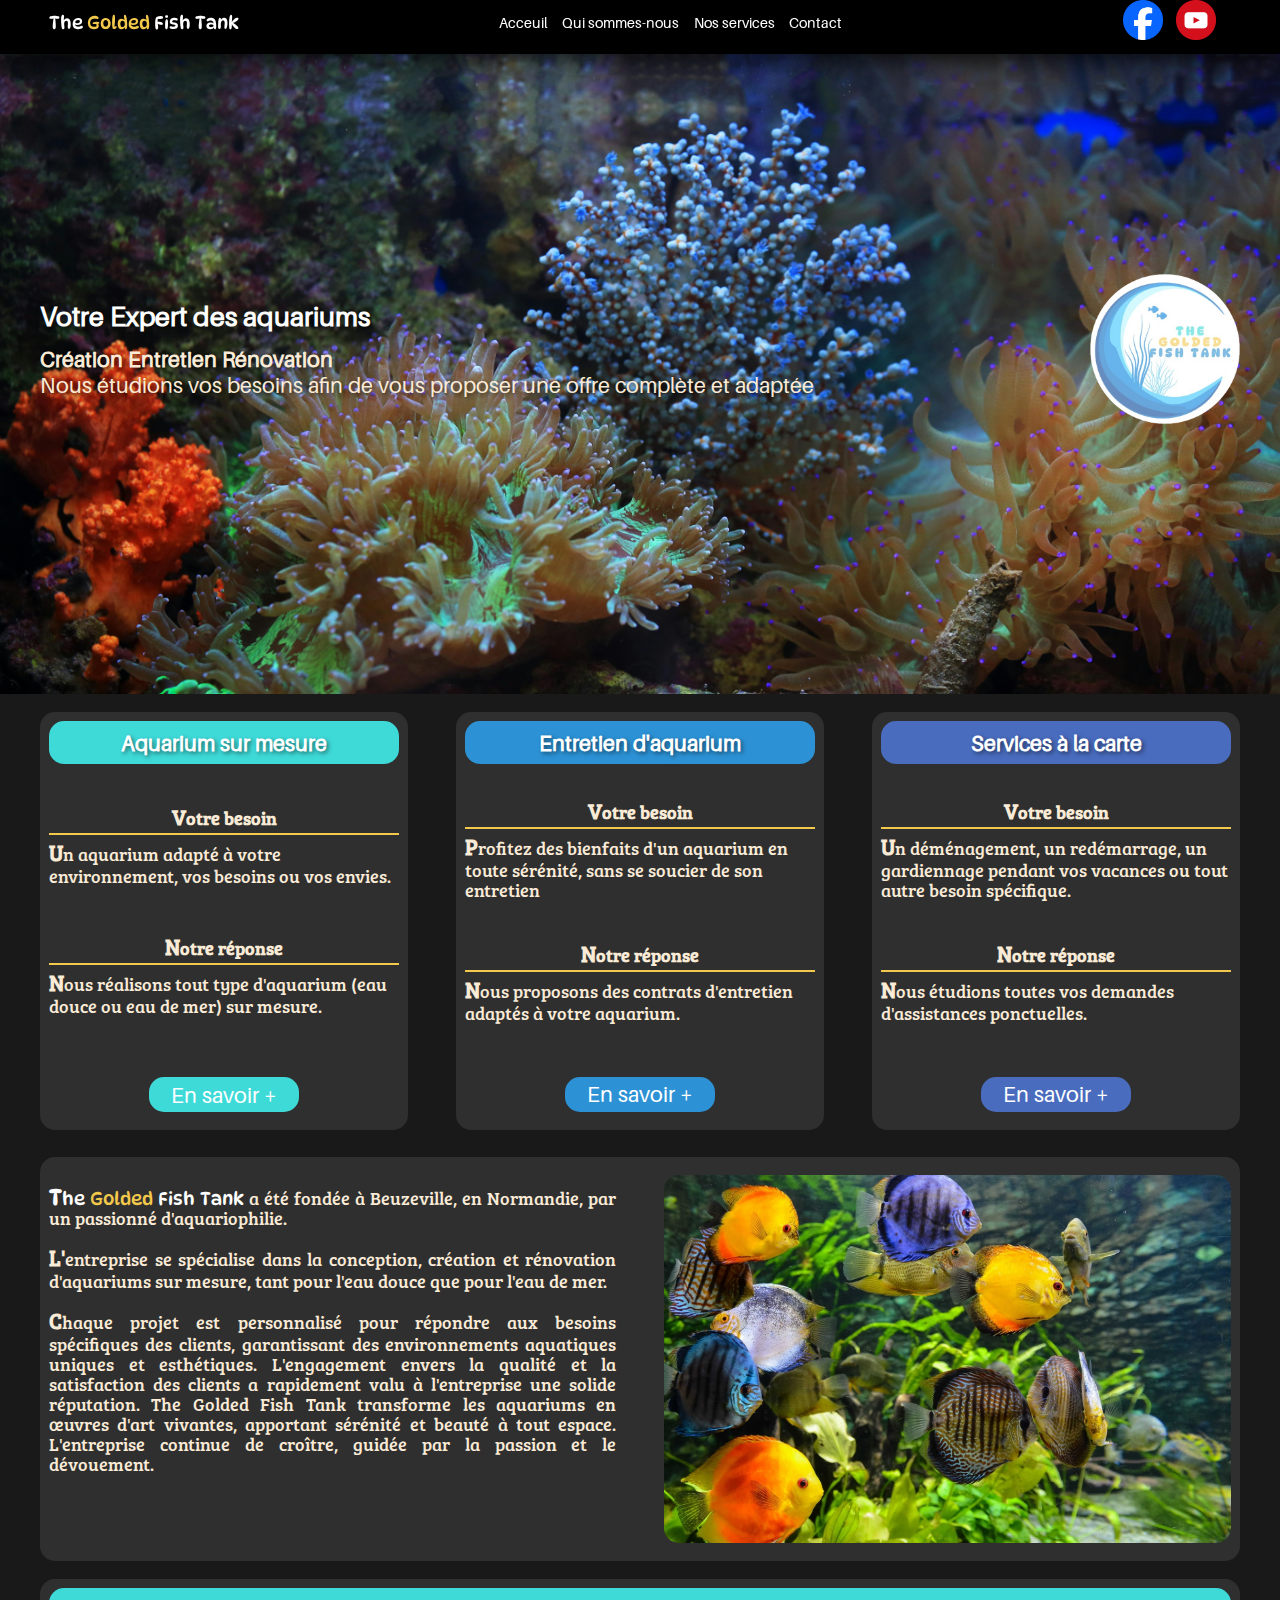
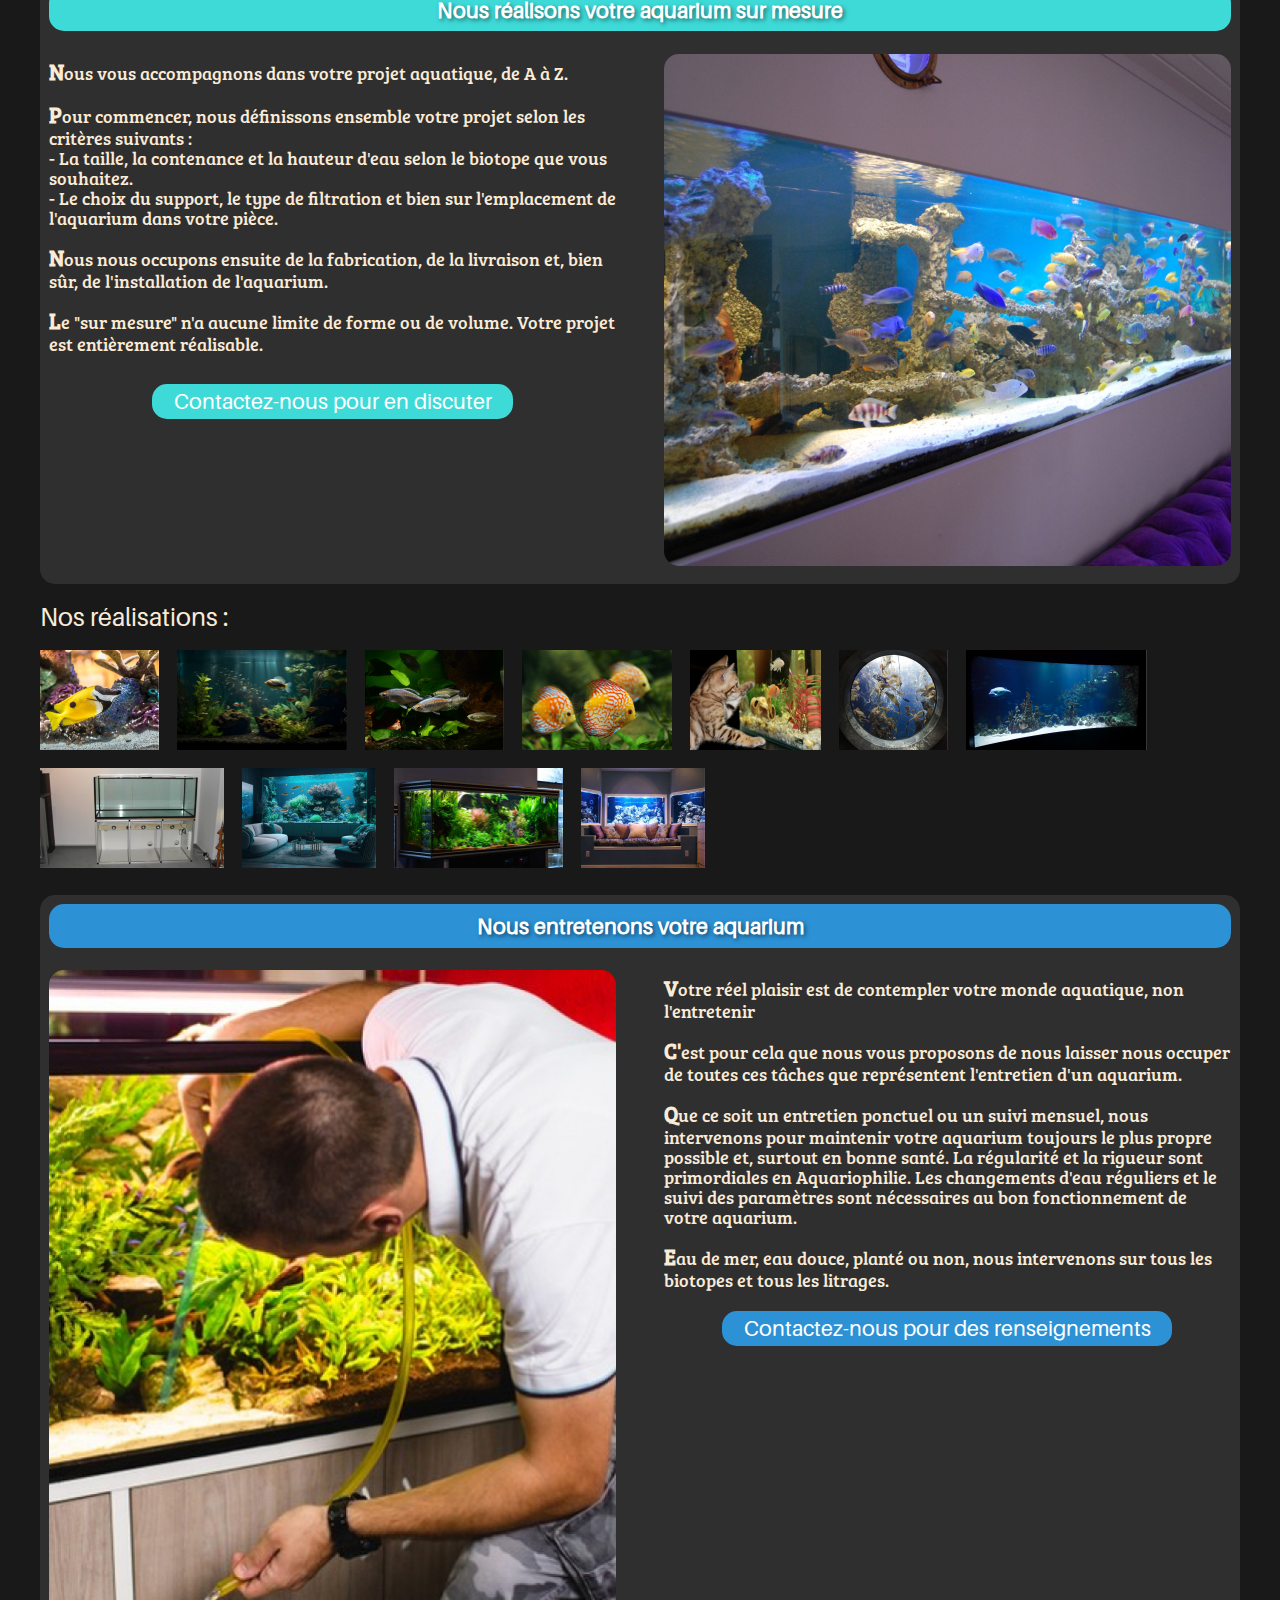
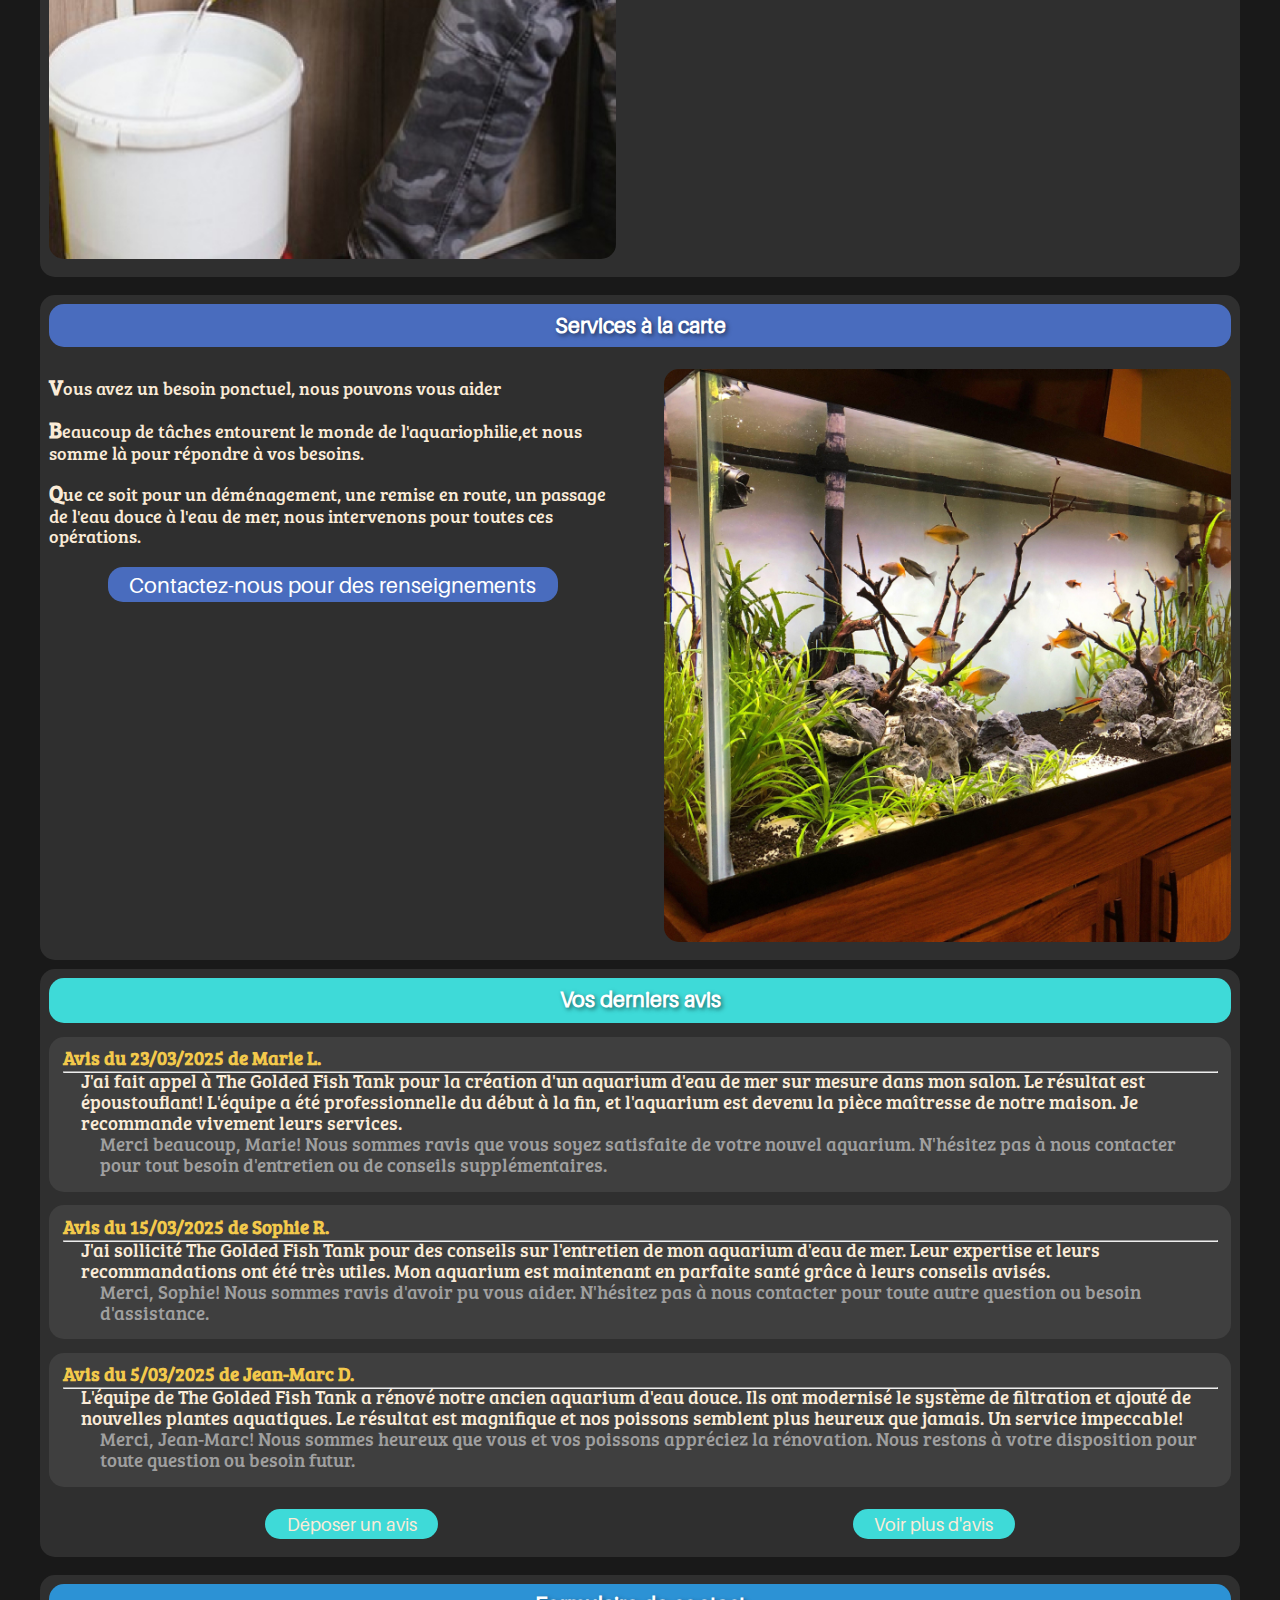
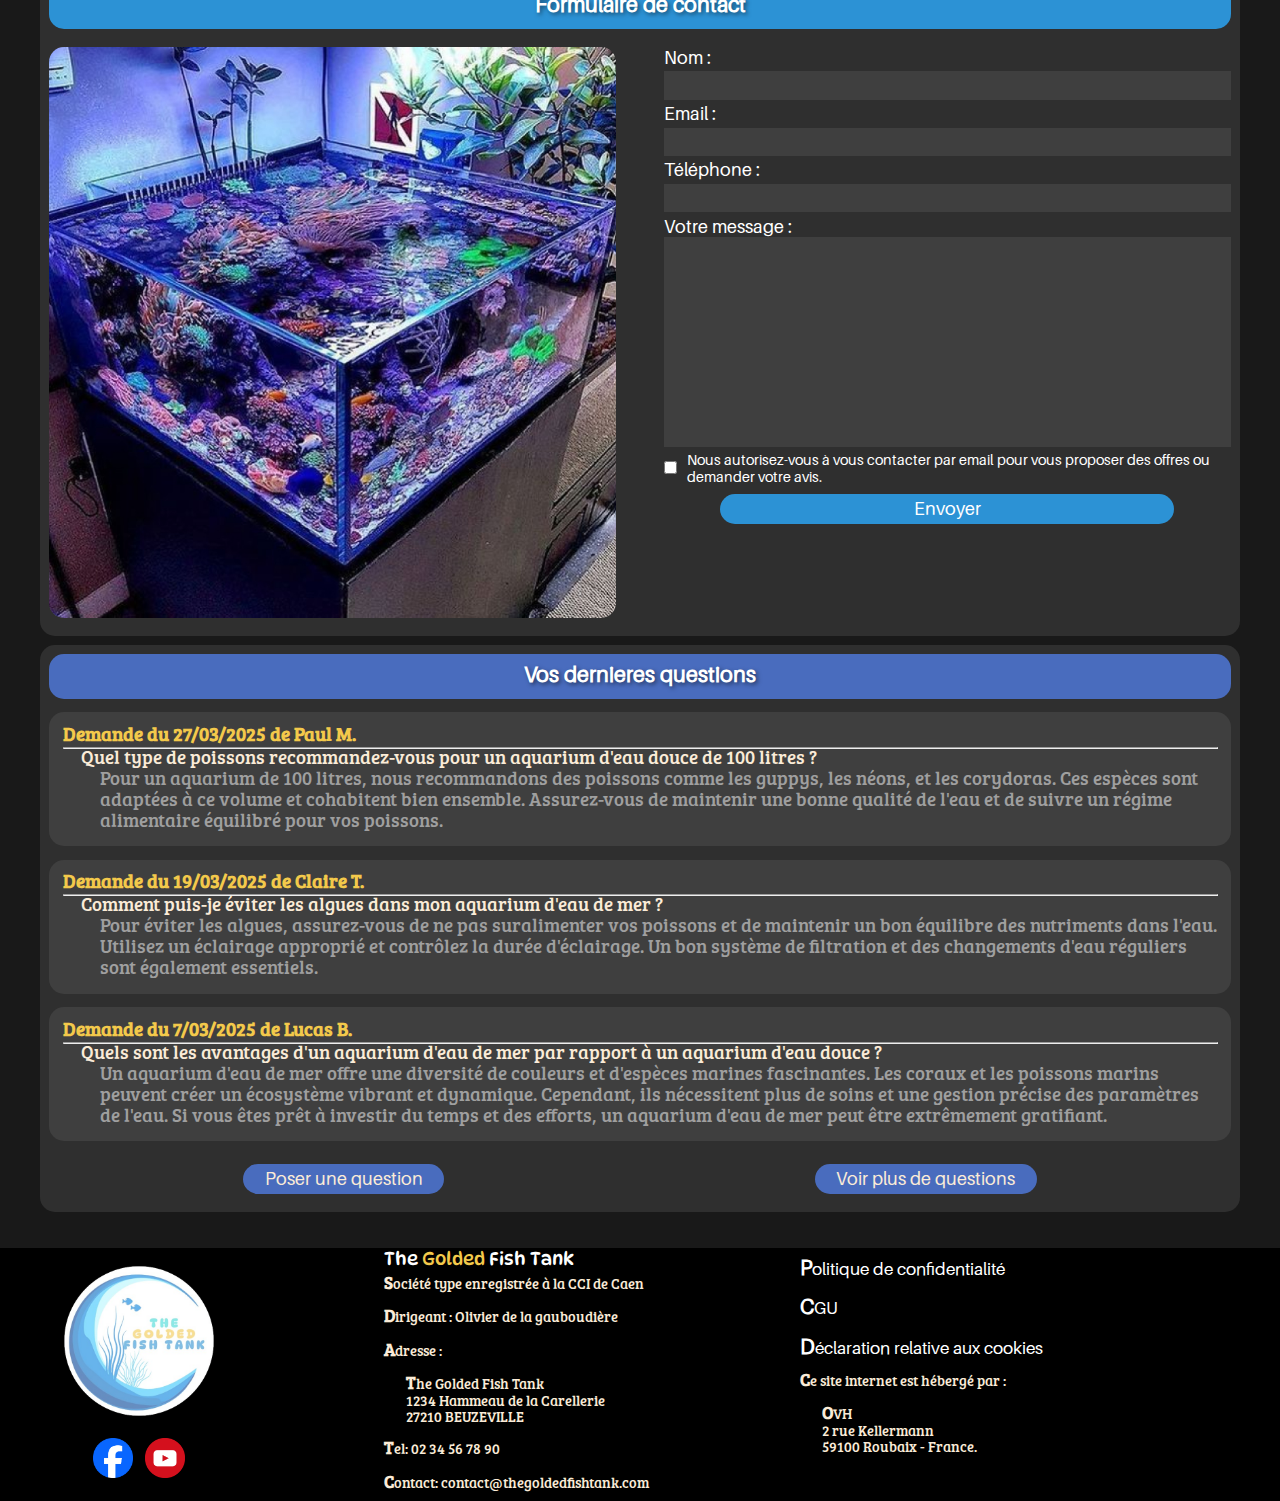
<file: index.html>
<!DOCTYPE html>
<html lang="fr">

<head>
    <meta charset="UTF-8">
    <meta name="description"
        content="Découvrez nos services professionnels de conseil, création, entretien et rénovation d'aquariums d'eau douce et d'eau de mer. Des solutions sur mesure pour des aquariums éclatants et sains. Nous intervenons sur toute la Normandie. Contactez-nous pour un  devis gratuit !">
    <meta name="viewport" content="width=device-width, initial-scale=1.0">
    <title>Conseil, Création, Entretien, et Rénovation d'Aquariums - Eau douce et Eau de mer - The Golded Fish Tank
        intervient sur toute la Normandie
    </title>
    <link rel="stylesheet" href="./assets/css/style.css">
    <script src="./assets/js/script.js" defer></script>
</head>

<body>
    <header>
        <div class="element">
            <div class="innerheader">
                <div class="hamburgermenu">
                    <div>
                        <img id="hamburgericon" src="./assets/img/menu_24dp_E8EAED_FILL0_wght400_GRAD0_opsz24.png"
                            alt="Hamburger menu">
                    </div>
                    <div id="hambmenu">
                        <a href="#mainpage" class="menuItem">Acceuil</a>
                        <a href="#whoweare" class="menuItem">Qui sommes-nous</a>
                        <a href="#ourservices" class="menuItem">Nos services</a>
                        <a href="#contactus" class="menuItem">Contact</a>
                    </div>
                </div>
                <div class="title">The <span class="golded">Golded</span> Fish Tank</div>
                <div class="menu">
                    <a href="#mainpage">Acceuil</a>
                    <a href="#whoweare">Qui sommes-nous</a>
                    <a href="#ourservices">Nos services</a>
                    <a href="#contactus">Contact</a>
                </div>
                <div class="socialheader">
                    <a href="https://www.facebook.fr">
                        <img class="logofacebook" src="./assets/img/facebook_logo.png" alt="Facebook logo">
                    </a>
                    <a href="https://www.youtube.fr">
                        <img class="logoyoutube" src="./assets/img/youtube_logo.png" alt="Youtube logo">
                    </a>
                </div>
            </div>
        </div>
    </header>

    <div id="loginFrame">
        <h2 class="boxedtitle color1">
            Veuillez vous identifier
        </h2>
        <p>Vous devez être un utilisateur enregistré pour pouvoir déposer un avis ou participer au forum de dicussion.
        </p>
        <form id="loginForm">
            <label for="username">Nom d'utilisateur :</label>
            <div>
                <input type="text" autocomplete="username" id="loginFormName" name="username" required>
            </div>
            <label for="password">Mot de passe :</label>
            <div>
                <input type="password" autocomplete="current-password" id="loginFormPassword" name="password" required>
            </div>
            <div class="inline">
                <input class="boxedbutton color2" type="submit" value="Valider">
                <input class="boxedbutton color2" type="reset" value="Annuler">
            </div>
        </form>
        <div id="loginError"></div>
        <p>Pas encore de compte utilisateur ?</p>
        <form id="createUserForm">
            <input class="boxedbutton color2" type="submit" value="Créer un compte">
        </form>
    </div>

    <div id="newUserFrame">
        <h2 class="boxedtitle color1">
            Enregistrez-vous
        </h2>
        <form id="newUserForm">
            <label for="email">Email :</label>
            <div>
                <input type="email" autocomplete="email" name="email" required>
            </div>
            <label for="username">Nom d'utilisateur :</label>
            <div>
                <input type="text" autocomplete="username" name="username" required>
            </div>
            <label for="userpass">Mot de passe :</label>
            <div>
                <input type="password" autocomplete="current-password" name="userpass" required>
            </div>
            <label for="userpasscheck">Confirmez le mot de passe :</label>
            <div>
                <input type="password" autocomplete="current-password" name="userpasscheck" required>
            </div>
            <div class="inline">
                <input class="boxedbutton color2" type="submit" value="Valider">
                <input class="boxedbutton color2" type="reset" value="Annuler">
            </div>
        </form>
        <div id="newUserError"></div>
    </div>

    <div id="newForumFrame">
        <h2 class="boxedtitle color1">
            Posez votre question
        </h2>
        <form id="newForumForm">
            <label for="message">Saisissez votre message :</label>
            <div>
                <textarea name="message" id="forumMessage" name="message" cols="30" rows="10"></textarea>
            </div>
            <div class="inline">
                <input class="boxedbutton color2" type="submit" value="Envoyer">
                <input class="boxedbutton color2" type="reset" value="Annuler">
            </div>
        </form>
        <p>Avertissement : votre question ainsi que notre réponse ne seront publiées qu'après un délais due à la
            nécessite d'assurer la modération du contenu en application de nos conditions générales d'utilisation.</p>
    </div>

    <div id="newReviewFrame">
        <h2 class="boxedtitle color1">
            Déposez votre avis
        </h2>
        <form id="newReviewForm">
            <label for="message">Saisissez votre message :</label>
            <div>
                <textarea name="message" id="reviewMessage" name="message" cols="30" rows="10"></textarea>
            </div>
            <div class="inline">
                <input class="boxedbutton color2" type="submit" value="Envoyer">
                <input class="boxedbutton color2" type="reset" value="Annuler">
            </div>
        </form>
        <p>Avertissement : votre avis ainsi que notre réponse ne seront publiées qu'après un délais due à la nécessite
            d'assurer la modération du contenu en application de nos conditions générales d'utilisation.</p>
    </div>

    <div class="spacer"></div>

    <section id="mainpage" class="anchor-section">
        <div class="mainpicture">
            <img src="./assets/img/pexels-saturnus99-9004341.jpg" alt="Aquarium récifal">
            <div class="element maintitle">
                <div>
                    <h1 class="bigtitle">Votre Expert des aquariums</h1>
                    <div class="smalltitle"><b>Création Entretien Rénovation</b><br>
                        Nous étudions vos besoins afin de vous proposer une offre complète et adaptée
                    </div>
                </div>
                <img id="mainlogo" src="./assets/img/logo_thegoldedfishtank.png" alt="">
            </div>
        </div>
    </section>

    <section id="ourservices" class="anchor-section">
        <div class="element">
            <div class="holder">
                <div class="tuile animated-card">
                    <h2 class="boxedtitle color1">
                        Aquarium sur mesure
                    </h2>
                    <div>
                        <p class="center">Votre besoin</p>
                        <hr>
                        <p>Un aquarium adapté à votre environnement, vos besoins ou vos envies.</p>
                    </div>
                    <div>
                        <p class="center">Notre réponse</p>
                        <hr>
                        <p>Nous réalisons tout type d'aquarium (eau douce ou eau de mer) sur mesure.</p>
                    </div>
                    <div class="boxedbutton color1">
                        <a href="#surmesure">En savoir +</a>
                    </div>
                </div>

                <div class="tuile animated-card">
                    <h2 class="boxedtitle color2">
                        Entretien d'aquarium
                    </h2>
                    <div>
                        <p class="center">Votre besoin</p>
                        <hr>
                        <p>Profitez des bienfaits d'un aquarium en toute sérénité, sans se soucier de son entretien</p>
                    </div>
                    <div>
                        <p class="center">Notre réponse</p>
                        <hr>
                        <p>Nous proposons des contrats d'entretien adaptés à votre aquarium.</p>
                    </div>
                    <div class="boxedbutton color2">
                        <a href="#entretien">En savoir +</a>
                    </div>
                </div>

                <div class="tuile animated-card">
                    <h2 class="boxedtitle color3">
                        Services à la carte
                    </h2>
                    <div>
                        <p class="center">Votre besoin</p>
                        <hr>
                        <p>Un déménagement, un redémarrage, un gardiennage pendant vos vacances ou tout autre besoin
                            spécifique.
                        </p>
                    </div>
                    <div>
                        <p class="center">Notre réponse</p>
                        <hr>
                        <p>Nous étudions toutes vos demandes d'assistances ponctuelles.</p>
                    </div>
                    <div class="boxedbutton color3">
                        <a href="#alacarte">En savoir +</a>
                    </div>
                </div>
            </div>
        </div>
    </section>

    <section id="whoweare" class="anchor-section">
        <div class="element roundedbox colorgray">
            <div class="innerboxabout">
                <div class="dualcolons">
                    <div class="about">
                        <p><span class="title">The <span class="golded">Golded</span> Fish Tank</span>
                            a été fondée à Beuzeville, en Normandie, par un passionné d'aquariophilie.</p>
                        <p>L'entreprise se spécialise dans la conception, création et rénovation d'aquariums sur mesure,
                            tant pour l'eau douce que pour l'eau de mer.
                        </p>
                        <p>
                            Chaque projet est personnalisé pour répondre aux besoins spécifiques des clients,
                            garantissant
                            des environnements aquatiques uniques et esthétiques. L'engagement envers la qualité et la
                            satisfaction des clients a rapidement valu à l'entreprise une solide réputation. The Golded
                            Fish Tank transforme les aquariums en œuvres d'art vivantes, apportant sérénité et beauté à
                            tout espace. L'entreprise continue de croître, guidée par la passion et le dévouement.
                        </p>
                    </div>
                    <div class="image">
                        <img src="./assets/img/about.jpg" alt="">
                    </div>
                </div>
            </div>
        </div>
    </section>

    <section id="surmesure" class="anchor-section">
        <div class="element roundedbox colorgray">
            <div class="innerbox">
                <h2 class="boxedtitle color1">
                    Nous réalisons votre aquarium sur mesure
                </h2>
                <div class="dualcolons">
                    <div>
                        <p>
                            Nous vous accompagnons dans votre projet aquatique, de A à Z.
                        </p>
                        <p>
                            Pour commencer, nous définissons ensemble votre projet selon les critères suivants :<br>
                            - La taille, la contenance et la hauteur d'eau selon le biotope que vous souhaitez.<br>
                            - Le choix du support, le type de filtration et bien sur l'emplacement de l'aquarium dans
                            votre pièce.
                        </p>
                        <p>
                            Nous nous occupons ensuite de la fabrication, de la livraison et, bien sûr, de
                            l'installation de l'aquarium.
                        </p>
                        <p>
                            Le "sur mesure" n'a aucune limite de forme ou de volume. Votre projet est entièrement
                            réalisable.
                        </p>
                        <div class="groupbutton">
                            <div class="boxedbutton color1">
                                <a href="#contactus">Contactez-nous pour en discuter</a>
                            </div>
                        </div>
                    </div>
                    <div class="image">
                        <img src="./assets/img/surmesure.jpg" alt="">
                    </div>
                </div>
            </div>
        </div>
    </section>

    <section id="realisations">
        <div class="element">
            <div class="miniaturesTitle">Nos réalisations :</div>
            <div class="miniatures">
                <img src="./assets/img/realisations/image1.jpg" alt="">
                <img src="./assets/img/realisations/image2.jpg" alt="">
                <img src="./assets/img/realisations/image3.jpg" alt="">
                <img src="./assets/img/realisations/image4.jpg" alt="">
                <img src="./assets/img/realisations/image5.jpg" alt="">
                <img src="./assets/img/realisations/image6.jpg" alt="">
                <img src="./assets/img/realisations/image7.jpg" alt="">
                <img src="./assets/img/realisations/image8.jpg" alt="">
                <img src="./assets/img/realisations/image9.jpg" alt="">
                <img src="./assets/img/realisations/image10.jpg" alt="">
                <img src="./assets/img/realisations/image11.jpg" alt="">
            </div>
        </div>
    </section>

    <section id="entretien" class="anchor-section">
        <div class="element roundedbox colorgray">
            <div class="innerbox">
                <h2 class="boxedtitle color2">
                    Nous entretenons votre aquarium
                </h2>
                <div class="dualcolons">
                    <div class="image">
                        <img src="./assets/img/entretien.jpg" alt="">
                    </div>
                    <div>
                        <p>
                            Votre réel plaisir est de contempler votre monde aquatique, non l'entretenir
                        </p>
                        <p>
                            C'est pour cela que nous vous proposons de nous laisser nous occuper de toutes ces tâches
                            que représentent l'entretien d'un aquarium.
                        </p>
                        <p>
                            Que ce soit un entretien ponctuel ou un suivi mensuel, nous intervenons pour maintenir votre
                            aquarium toujours le plus propre possible et, surtout en bonne santé. La régularité et la
                            rigueur sont primordiales en Aquariophilie. Les changements d'eau réguliers et le suivi des
                            paramètres sont nécessaires au bon fonctionnement de votre aquarium.
                        </p>
                        <p>
                            Eau de mer, eau douce, planté ou non, nous intervenons sur tous les biotopes et tous les
                            litrages.
                        </p>
                        <div class="boxedbutton color2">
                            <a href="#contactus">Contactez-nous pour des renseignements</a>
                        </div>
                    </div>
                </div>
            </div>
        </div>
    </section>

    <section id="alacarte" class="anchor-section">
        <div class="element roundedbox colorgray">
            <div class="innerbox">
                <h2 class="boxedtitle color3">
                    Services à la carte
                </h2>
                <div class="dualcolons">
                    <div>
                        <p>
                            Vous avez un besoin ponctuel, nous pouvons vous aider
                        </p>
                        <p>
                            Beaucoup de tâches entourent le monde de l'aquariophilie,et nous somme là pour répondre à
                            vos besoins.
                        </p>
                        <p>
                            Que ce soit pour un déménagement, une remise en route, un passage de l'eau douce à l'eau de
                            mer, nous intervenons pour toutes ces opérations.
                        </p>
                        <div class="boxedbutton color3">
                            <a href="#contactus">Contactez-nous pour des renseignements</a>
                        </div>
                    </div>
                    <div class="image">
                        <img src="./assets/img/carte.jpg" alt="">
                    </div>
                </div>
            </div>
        </div>
    </section>

    <div class="element roundedbox colorgray">
        <div class="innerbox">
            <div class="boxedtitle color1">
                <h2>Vos derniers avis</h2>
            </div>
            <div id="reviewItemList"></div>
            <div class="groupbutton">
                <div class="boxedbutton color1" id="addReview">Déposer un avis</div>
                <div class="boxedbutton color1" id="moreReviews">Voir plus d'avis</div>
            </div>
        </div>
    </div>

    <section id="contactus" class="anchor-section">
        <div class="element roundedbox colorgray">
            <div class="innerbox">
                <div class="boxedtitle color2">
                    <h2>Formulaire de contact</h2>
                </div>
                <div class="dualcolons">
                    <div class="image">
                        <img src="./assets/img/contact.jpg" alt="">
                    </div>
                    <div>
                        <form id="contactForm">
                            <label for="Name">Nom :</label>
                            <div>
                                <input type="text" id="contactFormName" name="name" required>
                            </div>
                            <label for="Email">Email :</label>
                            <div>
                                <input type="email" id="contactFormEmail" name="email" required>
                            </div>
                            <label for="Phone">Téléphone :</label>
                            <div>
                                <input type="number" id="contactFormPhone" name="phone" required>
                            </div>
                            <label for="message">Votre message :</label>
                            <div>
                                <textarea name="message" id="contactFormMessage" name="message" cols="30"
                                    rows="10"></textarea>
                            </div>
                            <div class="checkframe">
                                <input type="checkbox" id="contactFormTerms" name="puballowed">
                                <label for="puballowed">
                                    Nous autorisez-vous à vous contacter par email pour vous proposer
                                    des offres ou demander votre avis.
                                </label>
                            </div>
                            <input class="boxedbutton color2" type="submit" value="Envoyer">
                        </form>
                        <div id="errorForm"></div>
                    </div>
                </div>
            </div>
        </div>
    </section>

    <div class="element roundedbox colorgray">
        <div class="innerbox">
            <div class="boxedtitle color3">
                <h2>Vos dernieres questions</h2>
            </div>
            <div id="forumItemList"></div>
            <div class="groupbutton">
                <div class="boxedbutton color3" id="addForum">Poser une question</div>
                <div class="boxedbutton color3" id="moreForum">Voir plus de questions</div>
            </div>
        </div>
    </div>

    <footer>
        <div class="element innerfooter">
            <div class="footerlogo">
                <img src="./assets/img/logo_thegoldedfishtank.png" alt="">
                <div class="socialfooter">
                    <a href="https://www.facebook.fr">
                        <img class="logofacebook" src="./assets/img/facebook_logo.png" alt="Facebook logo">
                    </a>
                    <a href="https://www.youtube.fr">
                        <img class="logoyoutube" src="./assets/img/youtube_logo.png" alt="Youtube logo">
                    </a>
                </div>
            </div>
            <div class="mentionslegales">
                <div class="mentionitem">
                    <div class="title">The <span class="golded">Golded</span> Fish Tank</div>
                    <p>
                        Société type enregistrée à la CCI de Caen
                    </p>
                    <p>
                        Dirigeant : Olivier de la gauboudière
                    </p>
                    <p>Adresse :</p>
                    <p class="footertab">
                        The Golded Fish Tank</br>
                        1234 Hammeau de la Carellerie<br>
                        27210 BEUZEVILLE
                    </p>
                    <p>
                        Tel: 02 34 56 78 90
                    </p>
                    <p>
                        Contact: contact@thegoldedfishtank.com
                    </p>
                </div>
                <div class="mentionitem">
                    <p>
                        <a href="politique.html" target="_blank">Politique de confidentialité</a>
                    </p>
                    <p>
                        <a href="cgu.html" target="_blank">CGU</a>
                    </p>
                    <p>
                        <a href="cookies.html" target="_blank">Déclaration relative aux cookies</a>
                    </p>
                    <p>
                        Ce site internet est hébergé par :
                    </p>
                    <p class="footertab">
                        OVH<br>
                        2 rue Kellermann<br>
                        59100 Roubaix - France.
                    </p>
                </div>
            </div>
        </div>
    </footer>
</body>

</html>
</file>
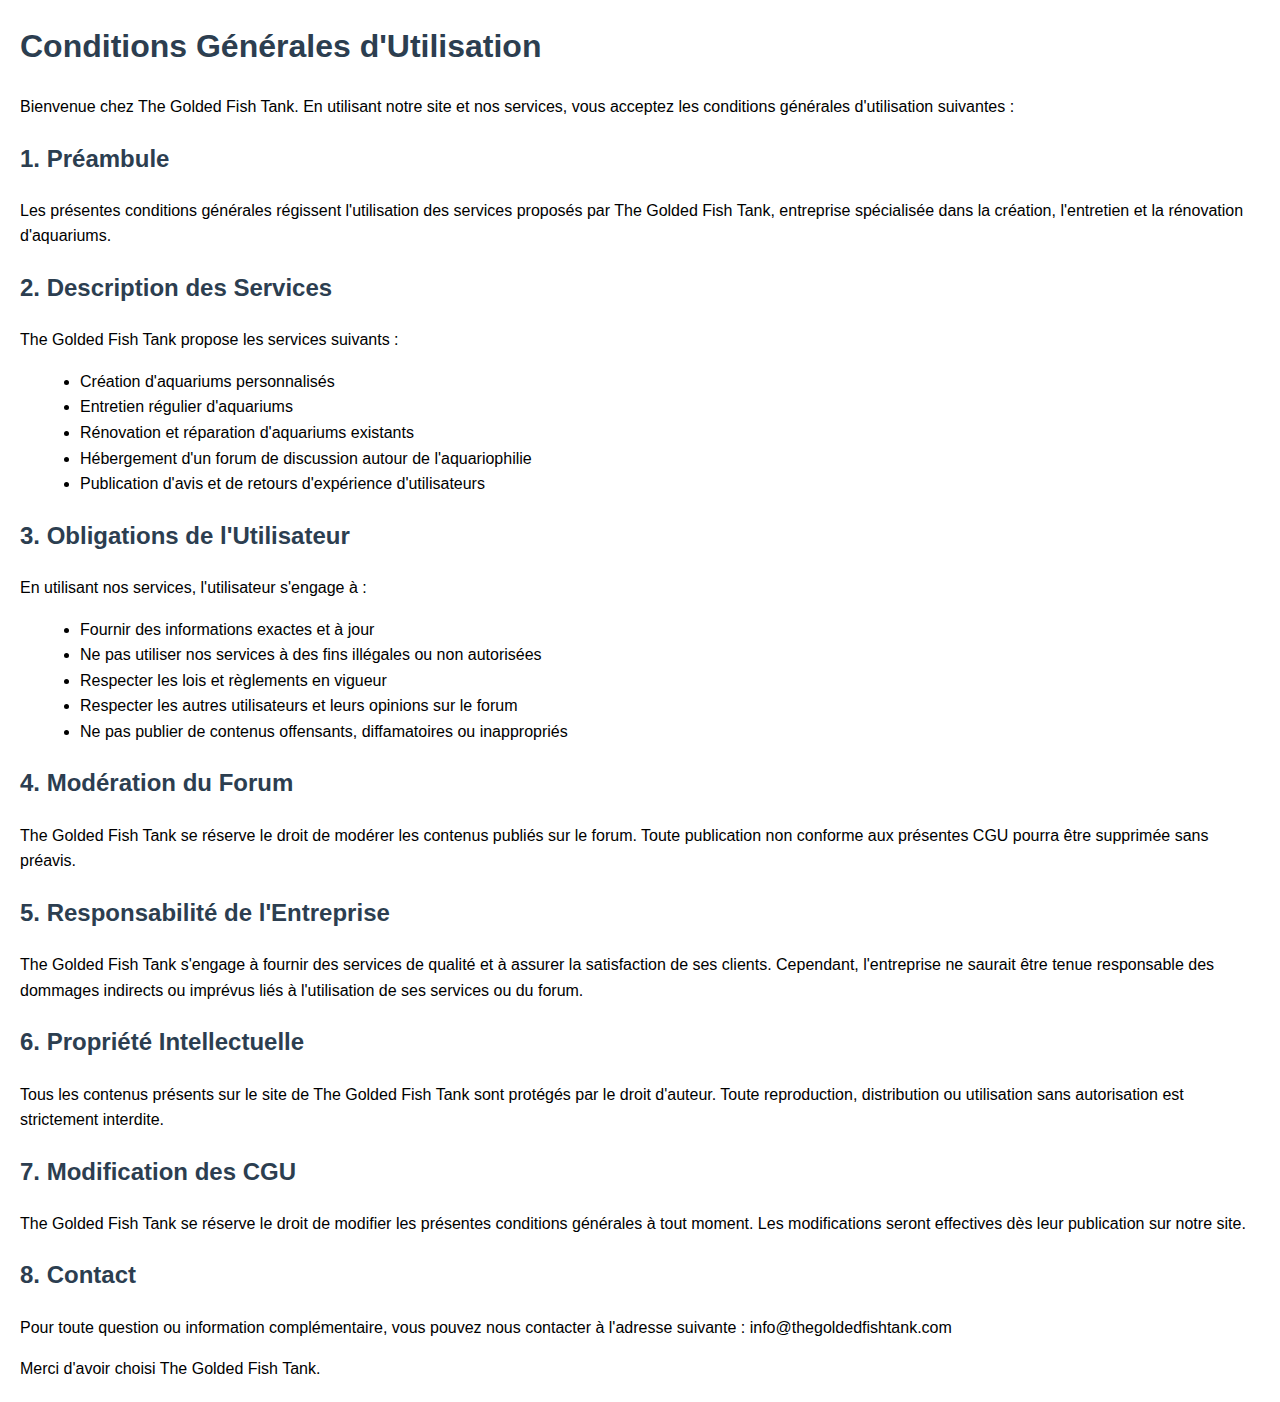
<file: cgu.html>
<!DOCTYPE html>
<html lang="fr">

<head>
    <meta charset="UTF-8">
    <meta name="viewport" content="width=device-width, initial-scale=1.0">
    <title>Conditions Générales d'Utilisation - The Golded Fish Tank</title>
    <link rel="stylesheet" href="./assets/css/style_legal.css">
</head>

<body>
    <h1>Conditions Générales d'Utilisation</h1>
    <p>Bienvenue chez The Golded Fish Tank. En utilisant notre site et nos services, vous acceptez les conditions
        générales d'utilisation suivantes :</p>

    <h2>1. Préambule</h2>
    <p>Les présentes conditions générales régissent l'utilisation des services proposés par The Golded Fish Tank,
        entreprise spécialisée dans la création, l'entretien et la rénovation d'aquariums.</p>

    <h2>2. Description des Services</h2>
    <p>The Golded Fish Tank propose les services suivants :</p>
    <ul>
        <li>Création d'aquariums personnalisés</li>
        <li>Entretien régulier d'aquariums</li>
        <li>Rénovation et réparation d'aquariums existants</li>
        <li>Hébergement d'un forum de discussion autour de l'aquariophilie</li>
        <li>Publication d'avis et de retours d'expérience d'utilisateurs</li>
    </ul>

    <h2>3. Obligations de l'Utilisateur</h2>
    <p>En utilisant nos services, l'utilisateur s'engage à :</p>
    <ul>
        <li>Fournir des informations exactes et à jour</li>
        <li>Ne pas utiliser nos services à des fins illégales ou non autorisées</li>
        <li>Respecter les lois et règlements en vigueur</li>
        <li>Respecter les autres utilisateurs et leurs opinions sur le forum</li>
        <li>Ne pas publier de contenus offensants, diffamatoires ou inappropriés</li>
    </ul>

    <h2>4. Modération du Forum</h2>
    <p>The Golded Fish Tank se réserve le droit de modérer les contenus publiés sur le forum. Toute publication non
        conforme aux présentes CGU pourra être supprimée sans préavis.</p>

    <h2>5. Responsabilité de l'Entreprise</h2>
    <p>The Golded Fish Tank s'engage à fournir des services de qualité et à assurer la satisfaction de ses clients.
        Cependant, l'entreprise ne saurait être tenue responsable des dommages indirects ou imprévus liés à
        l'utilisation de ses services ou du forum.</p>

    <h2>6. Propriété Intellectuelle</h2>
    <p>Tous les contenus présents sur le site de The Golded Fish Tank sont protégés par le droit d'auteur. Toute
        reproduction, distribution ou utilisation sans autorisation est strictement interdite.</p>

    <h2>7. Modification des CGU</h2>
    <p>The Golded Fish Tank se réserve le droit de modifier les présentes conditions générales à tout moment. Les
        modifications seront effectives dès leur publication sur notre site.</p>

    <h2>8. Contact</h2>
    <p>Pour toute question ou information complémentaire, vous pouvez nous contacter à l'adresse suivante :
        info@thegoldedfishtank.com</p>

    <p>Merci d'avoir choisi The Golded Fish Tank.</p>
</body>

</html>
</file>
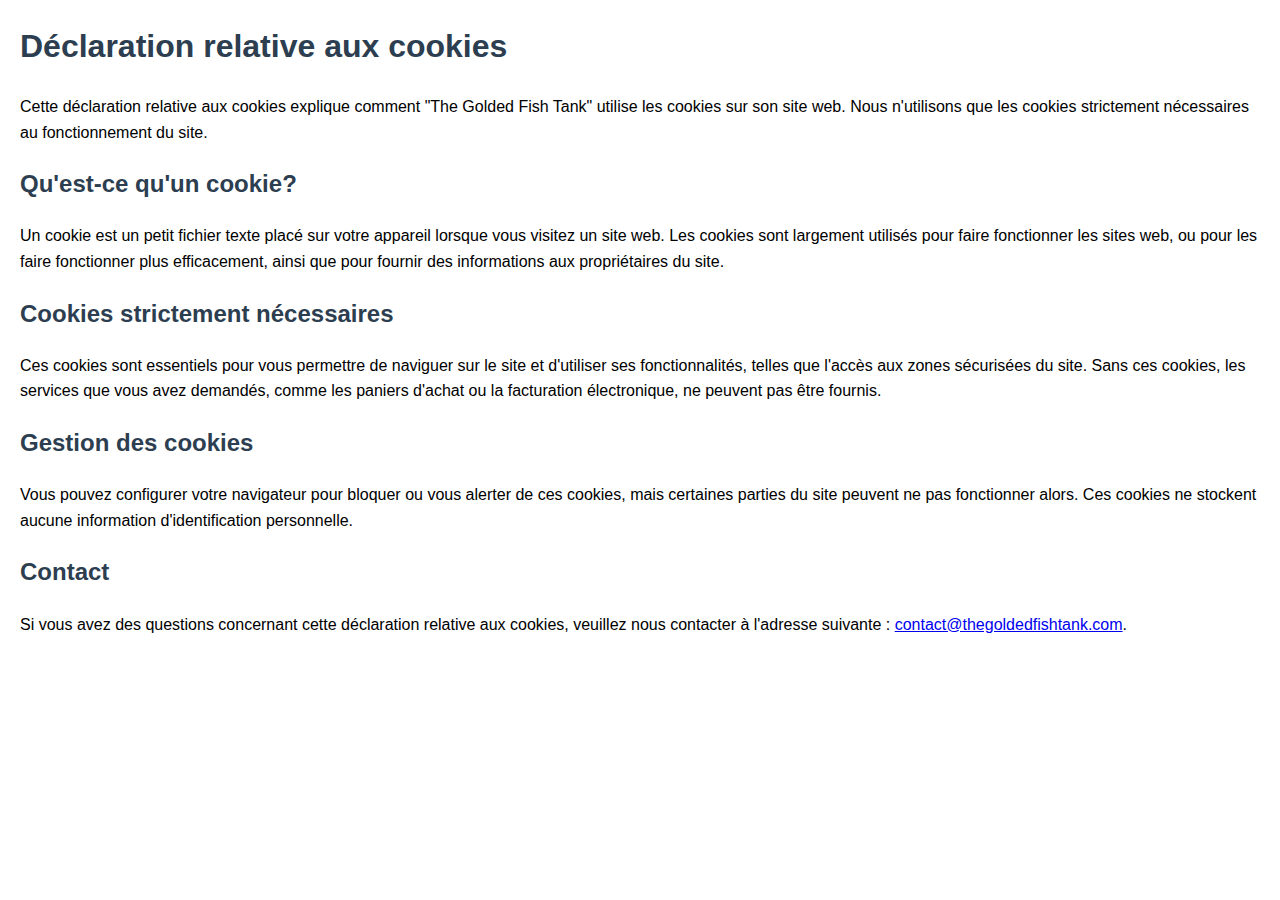
<file: cookies.html>
<!DOCTYPE html>
<html lang="fr">

<head>
    <meta charset="UTF-8">
    <meta name="viewport" content="width=device-width, initial-scale=1.0">
    <title>Déclaration relative aux cookies</title>
    <link rel="stylesheet" href="./assets/css/style_legal.css">
</head>

<body>
    <h1>Déclaration relative aux cookies</h1>
    <p>Cette déclaration relative aux cookies explique comment "The Golded Fish Tank" utilise les cookies sur son site
        web. Nous n'utilisons que les cookies strictement nécessaires au fonctionnement du site.</p>

    <h2>Qu'est-ce qu'un cookie?</h2>
    <p>Un cookie est un petit fichier texte placé sur votre appareil lorsque vous visitez un site web. Les cookies sont
        largement utilisés pour faire fonctionner les sites web, ou pour les faire fonctionner plus efficacement, ainsi
        que pour fournir des informations aux propriétaires du site.</p>

    <h2>Cookies strictement nécessaires</h2>
    <p>Ces cookies sont essentiels pour vous permettre de naviguer sur le site et d'utiliser ses fonctionnalités, telles
        que l'accès aux zones sécurisées du site. Sans ces cookies, les services que vous avez demandés, comme les
        paniers d'achat ou la facturation électronique, ne peuvent pas être fournis.</p>

    <h2>Gestion des cookies</h2>
    <p>Vous pouvez configurer votre navigateur pour bloquer ou vous alerter de ces cookies, mais certaines parties du
        site peuvent ne pas fonctionner alors. Ces cookies ne stockent aucune information d'identification personnelle.
    </p>

    <h2>Contact</h2>
    <p>Si vous avez des questions concernant cette déclaration relative aux cookies, veuillez nous contacter à l'adresse
        suivante : <a href="mailto:contact@thegoldedfishtank.com">contact@thegoldedfishtank.com</a>.</p>
</body>

</html>
</file>
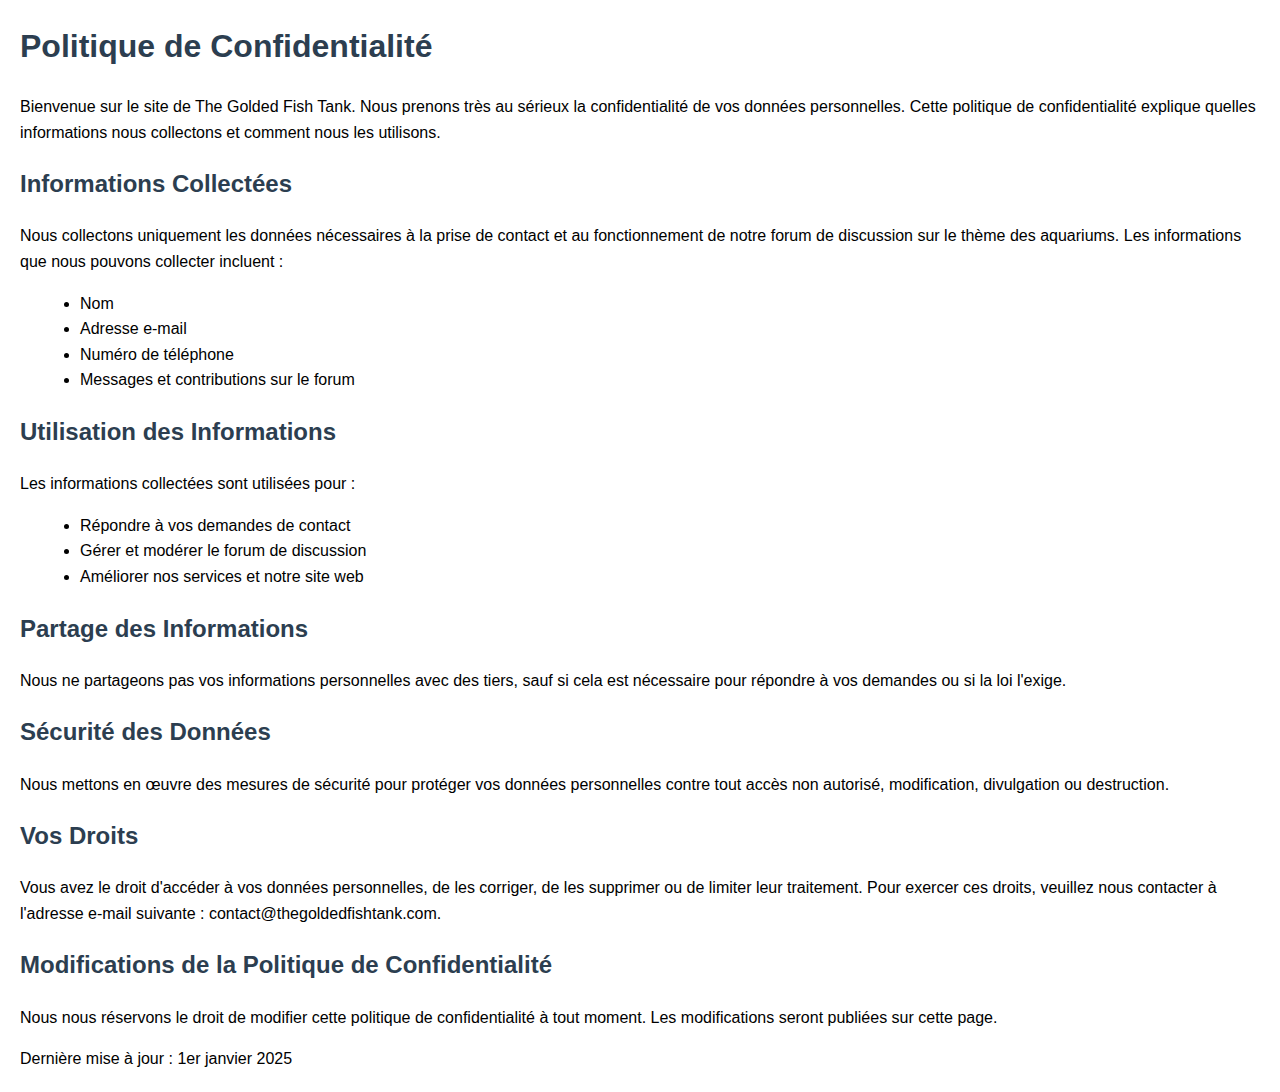
<file: politique.html>
<!DOCTYPE html>
<html lang="fr">

<head>
    <meta charset="UTF-8">
    <meta name="viewport" content="width=device-width, initial-scale=1.0">
    <title>Politique de Confidentialité - The Golded Fish Tank</title>
    <link rel="stylesheet" href="./assets/css/style_legal.css">
</head>

<body>
    <h1>Politique de Confidentialité</h1>
    <p>Bienvenue sur le site de The Golded Fish Tank. Nous prenons très au sérieux la confidentialité de vos données
        personnelles. Cette politique de confidentialité explique quelles informations nous collectons et comment nous
        les utilisons.</p>

    <h2>Informations Collectées</h2>
    <p>Nous collectons uniquement les données nécessaires à la prise de contact et au fonctionnement de notre forum de
        discussion sur le thème des aquariums. Les informations que nous pouvons collecter incluent :</p>
    <ul>
        <li>Nom</li>
        <li>Adresse e-mail</li>
        <li>Numéro de téléphone</li>
        <li>Messages et contributions sur le forum</li>
    </ul>

    <h2>Utilisation des Informations</h2>
    <p>Les informations collectées sont utilisées pour :</p>
    <ul>
        <li>Répondre à vos demandes de contact</li>
        <li>Gérer et modérer le forum de discussion</li>
        <li>Améliorer nos services et notre site web</li>
    </ul>

    <h2>Partage des Informations</h2>
    <p>Nous ne partageons pas vos informations personnelles avec des tiers, sauf si cela est nécessaire pour répondre à
        vos demandes ou si la loi l'exige.</p>

    <h2>Sécurité des Données</h2>
    <p>Nous mettons en œuvre des mesures de sécurité pour protéger vos données personnelles contre tout accès non
        autorisé, modification, divulgation ou destruction.</p>

    <h2>Vos Droits</h2>
    <p>Vous avez le droit d'accéder à vos données personnelles, de les corriger, de les supprimer ou de limiter leur
        traitement. Pour exercer ces droits, veuillez nous contacter à l'adresse e-mail suivante :
        contact@thegoldedfishtank.com.</p>

    <h2>Modifications de la Politique de Confidentialité</h2>
    <p>Nous nous réservons le droit de modifier cette politique de confidentialité à tout moment. Les modifications
        seront publiées sur cette page.</p>

    <p>Dernière mise à jour : 1er janvier 2025</p>
</body>

</html>
</file>
<file: assets/css/style.css>
@font-face {
    font-family: 'DynaPuff';
    src: url("../fonts/DynaPuff-Regular.ttf");
}

@font-face {
    font-family: 'Aileron';
    src: url("../fonts/Aileron-Regular.otf");
}

@font-face {
    font-family: 'BreeSerif';
    src: url("../fonts/BreeSerif_Reg.otf");
}

* {
    margin: 0;
    padding: 0;
}

body {
    background-color: #191919;
    color: antiquewhite;
    font-family: 'Aileron';
    font-size: 16px;
}

@keyframes moveIn {
    0% {
        transform: translate(100vw, -50%);
    }

    100% {
        transform: translate(-50%, -50%);
    }
}

@keyframes moveOut {
    0% {
        transform: translate(-50%, -50%);
    }

    100% {
        transform: translate(-200vw, -50%);
    }
}

#newUserFrame,
#loginFrame,
#newForumFrame,
#newReviewFrame {
    display: none;
    position: fixed;
    top: 50%;
    left: 50%;
    width: 300px;
    z-index: 500;
    background-color: #191919;
    border-radius: 10px;
    border: 4px solid #3f3f3f;
    padding: 1em;
    transform: translate(-50%, -50%);
    /* animation: moveIn 0.5s forwards; */
    -webkit-box-shadow: 1px 10px 25px -2px rgba(0, 0, 0, 0.75);
    -moz-box-shadow: 1px 10px 25px -2px rgba(0, 0, 0, 0.75);
    box-shadow: 1px 10px 25px -2px rgba(0, 0, 0, 0.75);
}

.inline {
    display: flex;
    row-gap: 1em;
}

.spacer {
    width: 100vw;
    height: 2.5em;
    background-color: black;
}

h1 {
    font-family: 'Aileron';
    font-size: 1em;
    color: white;
    font-weight: 700;
    text-shadow: 2px 2px 4px rgba(0, 0, 0, 0.5);
    margin-bottom: 0.2em;
}

h2 {
    font-family: 'Aileron';
    font-size: 1.2em;
    color: white;
    font-weight: 700;
    text-shadow: 2px 2px 4px rgba(0, 0, 0, 0.5);
    margin-bottom: 0.2em;
}

img {
    width: 100%;
}

header {
    position: fixed;
    top: 0;
    width: 100vw;
    height: 2.5em;
    background-color: black;
    z-index: 1000;
    overflow: hidden;
    -webkit-box-shadow: 1px 10px 25px -2px rgba(0, 0, 0, 0.75);
    -moz-box-shadow: 1px 10px 25px -2px rgba(0, 0, 0, 0.75);
    box-shadow: 1px 10px 25px -2px rgba(0, 0, 0, 0.75);
}

header a {
    padding: 0;
}

.innerheader {
    display: flex;
    margin: 0 0.5em;
    justify-content: space-between;
    align-items: center;
    overflow: hidden;
    height: 100%;
}

footer {
    background-color: black;
    width: 100vw;
    margin-top: 2em;
}

footer p {
    font-size: 0.8em;
    font-weight: 300;
}

.innerfooter {
    display: flex;
    justify-content: space-evenly;
    align-items: center;
    margin: 0 0.5em;
}

.mentionslegales {
    width: 75vw;
    display: flex;
    flex-direction: row;
    justify-content: space-evenly;
    flex-wrap: wrap;
}

.mentionitem {
    width: 15em;
    margin-right: 1em;
}

.footerlogo {
    width: 25vw;
    max-width: 150px;
    height: auto;
    margin-right: 1em;
}

.footertab {
    margin-left: 1.5em;
}

.anchor-section {
    padding-top: 2.5em;
    /* Adjust based on your header height + some extra space */
    margin-top: -2.5em;
    /* Same value as padding-top */
}

a {
    font-family: "Aileron";
    font-size: 1em;
    font-weight: 500;
    text-decoration: none;
    color: white;
}

a:hover {
    color: #f3c94b;
    font-weight: 700;
}

@keyframes rotateRight {
    0% {
        transform: rotate(0deg);
    }

    100% {
        transform: rotate(90deg);
    }
}

@keyframes rotateLeft {
    0% {
        transform: rotate(90deg);
    }

    100% {
        transform: rotate(0deg);
    }
}

#hamburgericon {
    height: 2em;
    width: auto
}

#hamburgericon:hover {
    cursor: pointer;
}

/* Hamburger menu */

.hamburgermenu {
    display: flex;
}

#hambmenu {
    display: none;
    position: fixed;
    top: 2.5em;
    left: 0;
    width: 100vw;
    height: 1.5em;
    background-color: black;
    z-index: 1000;
    overflow: hidden;
}

#hambmenu a {
    margin: 0;
    margin: 0 1em;
    font-size: 0.7em;
}

#hambmenu a:hover {
    color: #f3c94b;
}

/* End of Hamburger menu */

/* Standard Menu */

.menu {
    display: none;
}

.menu a {
    margin: 0;
    margin-right: 1em;
    font-size: 1em;
}

.menu a:hover {
    color: #f3c94b;
}

/* End of Standard Menu */

/* Animated tiles in viewport */

.animated-card {
    opacity: 0;
    transition: opacity 1s ease-out;
}

.animated-card.in-view {
    opacity: 1;
    animation: slideIn 0.5s forwards;
}

@keyframes slideIn {
    from {
        transform: translateY(100px);
    }
    to {
        transform: translateY(0);
    }
}

/* End of Animated tiles in viewport */

.socialheader {
    display: flex;
    align-items: center;
    justify-content: center;
    margin-right: 0.5em;
}

.socialfooter {
    display: flex;
    flex-direction: row;
    align-items: center;
    justify-content: center;
    flex-wrap: wrap;
    margin-top: 1em;
}

.mainpicture {
    position: relative;
    width: 100vw;
    height: 50vw;
    overflow: hidden;
}

.maintitle {
    position: absolute;
    bottom: 0.2em;
    left: 1em;
    right: 1em;
    display: flex;
    align-items: center;
    justify-content: space-between;
}

.smalltitle {
    color: antiquewhite;
    font-family: 'Aileron';
    font-size: 0.8em;
    font-weight: 400;
    text-shadow: 2px 2px 4px rgba(0, 0, 0, 0.5);
    padding: 0;
}

#mainlogo {
    width: 30%;
    max-width: 150px;
    height: auto;
}

.title {
    font-family: 'DynaPuff';
    color: white;
    font-size: 1em;
}

.golded {
    color: #f3c94b;
}

p {
    font-family: 'BreeSerif';
    font-size: 1em;
    padding: 0.5em 0;
}

p::first-letter {
    font-weight: 800;
    font-size: larger;
}

.holder {
    display: flex;
    flex-wrap: wrap;
    justify-content: space-between;
    width: 250px;
    margin: 1em auto;
    gap: 1em;
}

.tuile {
    background-color: #2f2f2f;
    border-radius: 15px;
    width: 250px;
    height: 400px;
    padding: 0.5em;
    display: flex;
    flex-direction: column;
    justify-content: space-between;
}

.tuile hr {
    border: 1px solid #f3c94b;
}

.tuile:hover {
    box-shadow: 0 0 10px #3edad8;
    transition: box-shadow 0.3s ease-in-out;
}

.color1 {
    background-color: #3edad8;
}

.color2 {
    background-color: #2C92D5;
}

.color3 {
    background-color: #496CBE;
}

.colordarkgray {
    background-color: #191919;
}

.colorgray {
    background-color: #2f2f2f;
}

.colorlightgray {
    background-color: #3f3f3f;
}

.colorgolded {
    background-color: #f3c94b;
}

.boxedtitle {
    border-radius: 15px;
    padding: 0.4em 0;
    text-align: center;
}

.groupbutton {
    display: flex;
    margin: 0.5em;
    padding-bottom: 0.5em;
}

.boxedbutton {
    border-radius: 15px;
    padding: 0.25em 1.2em;
    margin: 0.5em auto;
    font-size: 1em;
    text-align: center;
    width: fit-content;
}

.boxedbutton:hover {
    color: #f3c94b;
    cursor: pointer;
}

.roundedbox {
    border-radius: 15px;
}

.innerbox {
    margin: 0.5em;
    padding-top: 0.5em;
}

.innerboxabout {
    margin: 0.5em;
}

.center {
    text-align: center;
    font-weight: 600;
    padding: 0;
}

.about {
    text-align: justify;
    width: 100%;
}

.dualcolons {
    display: flex;
    justify-content: space-between;
    flex-wrap: wrap;
    width: 100%;
    padding: 1em 0;
}

.dualcolons>div {
    width: 100%;
}

.element {
    width: 95vw;
    margin: 0 auto;
}

/* Realisations section */

#realisations {
    margin: 1em 0;
}

.miniaturesTitle {
    font-family: 'Aileron';
    font-size: 1.4em;
}

.miniatures {
    display: flex;
    flex-wrap: wrap;
    margin: 1em 0;
    gap: 1em;
}

.miniatures img {
    height: 100px;
    width: auto;
}

.miniatures img:hover {
    transform: scale(1.4);
    transition: transform 0.3s ease-in-out;
    cursor: pointer;
}

/* End of Realisations section */

.logofacebook,
.logoyoutube {
    height: 30px;
    width: auto;
    margin: 0 0.3em;
}

.article {
    border-radius: 15px;
    font-size: 1.5em;
    padding: 0.5em;
    margin: 0.5em 0;
}

.horodatage {
    font-family: 'BreeSerif';
    font-size: 0.7em;
    font-weight: 700;
    color: #f3c94b;
}

.question {
    padding-left: 1em;
    font-family: 'BreeSerif';
    font-size: 0.7em;
    font-weight: 300;
}

.response {
    padding-left: 2em;
    font-family: 'BreeSerif';
    font-size: 0.7em;
    font-weight: 300;
    color: #9f9f9f;
}

.image {
    border-radius: 15px;
    overflow: hidden;
}

.image img {
    width: 100%;
    height: 100%;
    object-fit: cover;
}

form {
    width: 100%;
    font-size: 1em;
    font-family: 'Aileron';
}

form input {
    width: 100%;
    font-family: 'Aileron';
    font-size: 1em;
    background-color: #3f3f3f;
    color: white;
    border: none;
    padding: 0.2em 0;
    margin: 0.2em 0;
}

form input[type='submit'],
form input[type='reset'] {
    color: white;
    border: none;
    margin: 0.5em 10%;
    width: 80%;
}

form textarea {
    font-family: 'Aileron';
    font-size: 1em;
    width: 100%;
    background-color: #3f3f3f;
    color: white;
    border: none;
    resize: none;
}

.checkframe {
    display: flex;
    align-items: center;
    justify-content: flex-start;
}

form input[type='checkbox'] {
    background-color: #3f3f3f;
    width: auto;
    margin-right: 10px;
}

form label {
    color: white;
    font-family: 'Aileron';
    font-size: 1em;
}

form .checkframe label {
    font-size: 0.8em;
}

.errormessage {
    color: coral;
    font-family: 'Aileron';
    font-size: 1em;
}

/* For large phones */
@media screen and (min-width:560px) {
    .holder {
        width: 100%;
    }

    #newUserFrame,
    #loginFrame,
    #newForumFrame,
    #newReviewFrame {
        width: 500px;
    }
}

/* For tablets */
@media screen and (min-width:768px) {

    .logofacebook,
    .logoyoutube {
        height: 40px;
    }

    .title {
        font-size: 1em;
    }

    .menu a {
        font-size: 0.8em;
    }

    .element {
        width: 90vw;
        margin: 0 auto;
    }

    .maintitle {
        bottom: 7em;
    }

    .dualcolons {
        flex-wrap: nowrap;
    }

    .dualcolons>div {
        width: 48%;
    }

    h1 {
        font-size: 1.5em;
        margin-bottom: 0.5em;
    }

    .smalltitle {
        font-size: 1.2em;
    }

    a {
        font-size: 1.2em;
    }

    .hamburgermenu {
        display: none;
    }

    .menu {
        display: flex;
    }

    header {
        height: 3em;
    }

    .spacer {
        height: 3em;
    }

    .anchor-section {
        padding-top: 3em;
        margin-top: -3em;
    }
}

/* For desktops */
@media screen and (min-width:1280px) {
    body {
        font-size: 18px;
    }

    .element {
        width: 1200px;
        margin: 0 auto;
    }

    .maintitle {
        bottom: 15em;
    }

    h1 {
        margin-bottom: 0.5em;
    }

    #mainlogo {
        right: 5em;
        bottom: 10em;
    }

    .tuile {
        width: 350px;
    }
}
</file>
<file: assets/css/style_legal.css>
body {
    font-family: Arial, sans-serif;
    margin: 20px;
    line-height: 1.6;
}
h1, h2, h3 {
    color: #2c3e50;
}
ul {
    margin-left: 20px;
}
</file>
